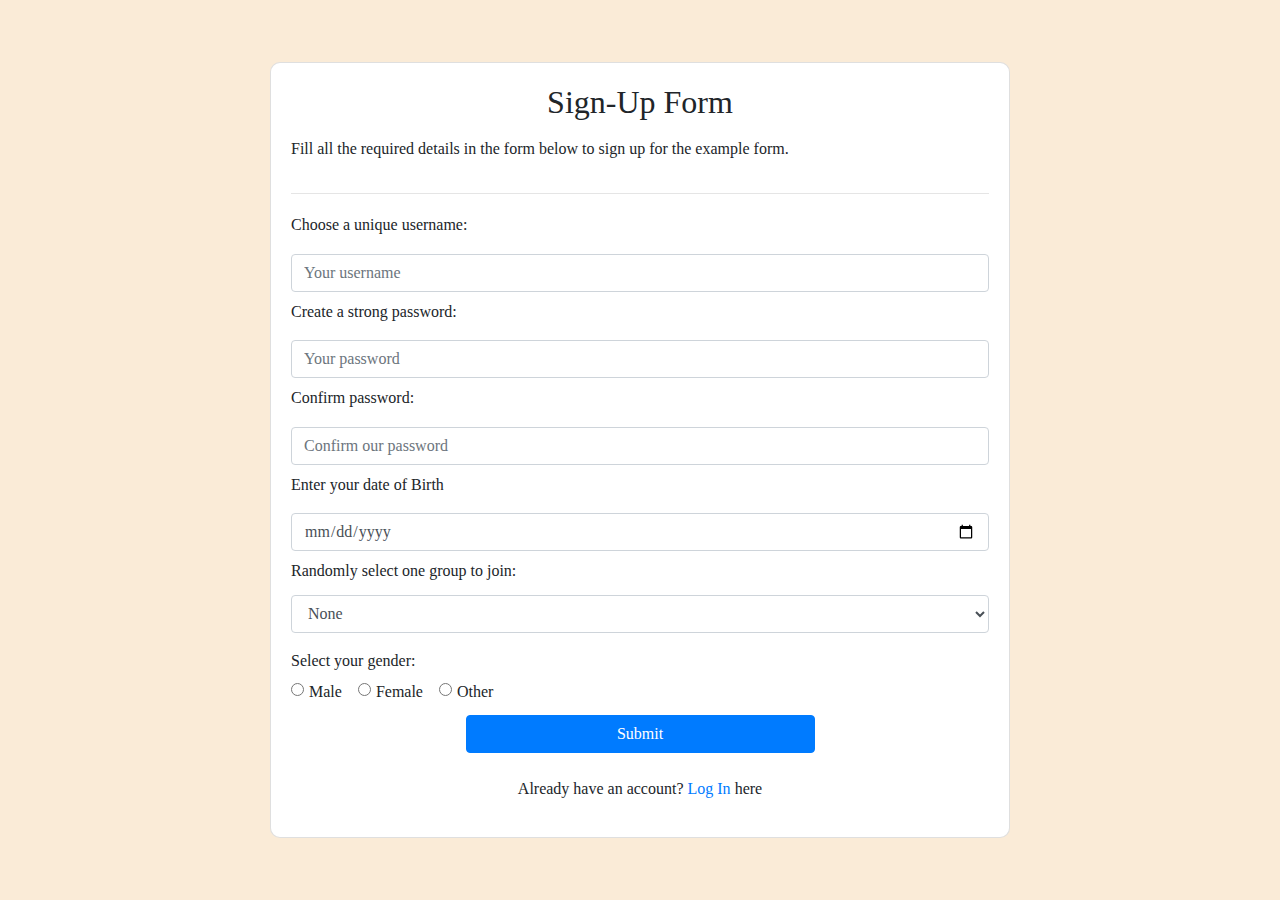
<file: sign_up.html>
<!DOCTYPE html>
<html lang="en">

<head>
    <meta charset="UTF-8">
    <meta http-equiv="X-UA-Compatible" content="IE=edge">
    <meta name="viewport" content="width=device-width, initial-scale=1.0">
    <title>Sign Up Page</title>
    <link rel="stylesheet" href="https://cdn.jsdelivr.net/npm/bootstrap@4.3.1/dist/css/bootstrap.min.css"
        integrity="sha384-ggOyR0iXCbMQv3Xipma34MD+dH/1fQ784/j6cY/iJTQUOhcWr7x9JvoRxT2MZw1T" crossorigin="anonymous">
    <link rel="stylesheet" href="style.css">

</head>

<body>
    <div class="container">
        <div class="row w-100">
            <div class="col-2"></div>
            <div class="card col-8">
                <div id="nshow">
                    <h2 class="text-center">Sign-Up Form</h2>
                    <div id="show" class="pt-2 mb-0">
                        <p>Fill all the required details in the form below to sign up for the example form.</p>
                    </div>
                </div>
                <hr>
                <form action="url-where-data-should-be-sent-to" class="justify-content-center">
                    <!-- <label for="fullName">Name:</label>
                    <input required type="text" name="fullName" placeholder="Enter your full name"> -->
                    <label for="userName">Choose a unique username:</label>
                    <input required type="text" class="form-control" name="userName" placeholder="Your username">
                    <label for="password1">Create a strong password:</label>
                    <input required type="password" class="form-control" name="password1" placeholder="Your password">
                    <label for="password1">Confirm password:</label>
                    <input required type="password" class="form-control" name="password2"
                        placeholder="Confirm our password">
                    <div>
                        <label for="DoB">Enter your date of Birth</label>
                        <input required class="form-control" type="date">
                    </div>
                    <div class="mb-3" id="group">
                        <label for="group">Randomly select one group to join:</label>
                        <select name="group" class="form-control" id="group">
                            <option value="">None</option>
                            <option value="1">Group 1</option>
                            <option value="2">Group 2</option>
                            <option value="3">Group 3</option>
                            <option value="4">Group 4</option>
                        </select>
                    </div>
                    <p class="mb-1">Select your gender:</p>
                    <div class="form-check form-check-inline">
                        <input class="form-check-input" type="radio" name="inlineRadioOptions" id="radio_male"
                            value="male">
                        <label class="form-check-label" for="radio_male">Male</label>
                    </div>
                    <div class="form-check form-check-inline">
                        <input class="form-check-input" type="radio" name="inlineRadioOptions" id="radio_female"
                            value="female">
                        <label class="form-check-label" for="radio_female">Female</label>
                    </div>
                    <div class="form-check form-check-inline">
                        <input class="form-check-input" type="radio" name="inlineRadioOptions" id="radio_other"
                            value="option3">
                        <label class="form-check-label" for="radio_other">Other</label>
                    </div>
                    <br>
                    <div class="mt-2 text-center">
                        <button type="submit" class="btn btn-primary w-50" value="submit">Submit</button>
                    </div>
                    <div class="pt-4 text-center">
                        <p>Already have an account? <a href="/html-forms/log_in.html">Log In</a> here</p>
                    </div>
                </form>

            </div>
            <div class="col-2"></div>
        </div>

    </div>
</body>

</html>
</file>
<file: style.css>
body {
    background-color: antiquewhite;
    background-size: cover;
    height: 100vh;
    width: 100%;
}
.container {
    height: 100%;
    display: flex;
    justify-content: center;
    align-items: center;
    font-family: cursive;
}

.card {
    width: 100%;
    height: auto;
    padding: 20px;
    border-radius: 10px;
}

form {
    width: 100%;
}

label {
    line-height: 1.9rem;
}

input {
    width: 100%;
    margin: 5px 0px;
    padding: 5px;
    outline: none;
}
</file>
